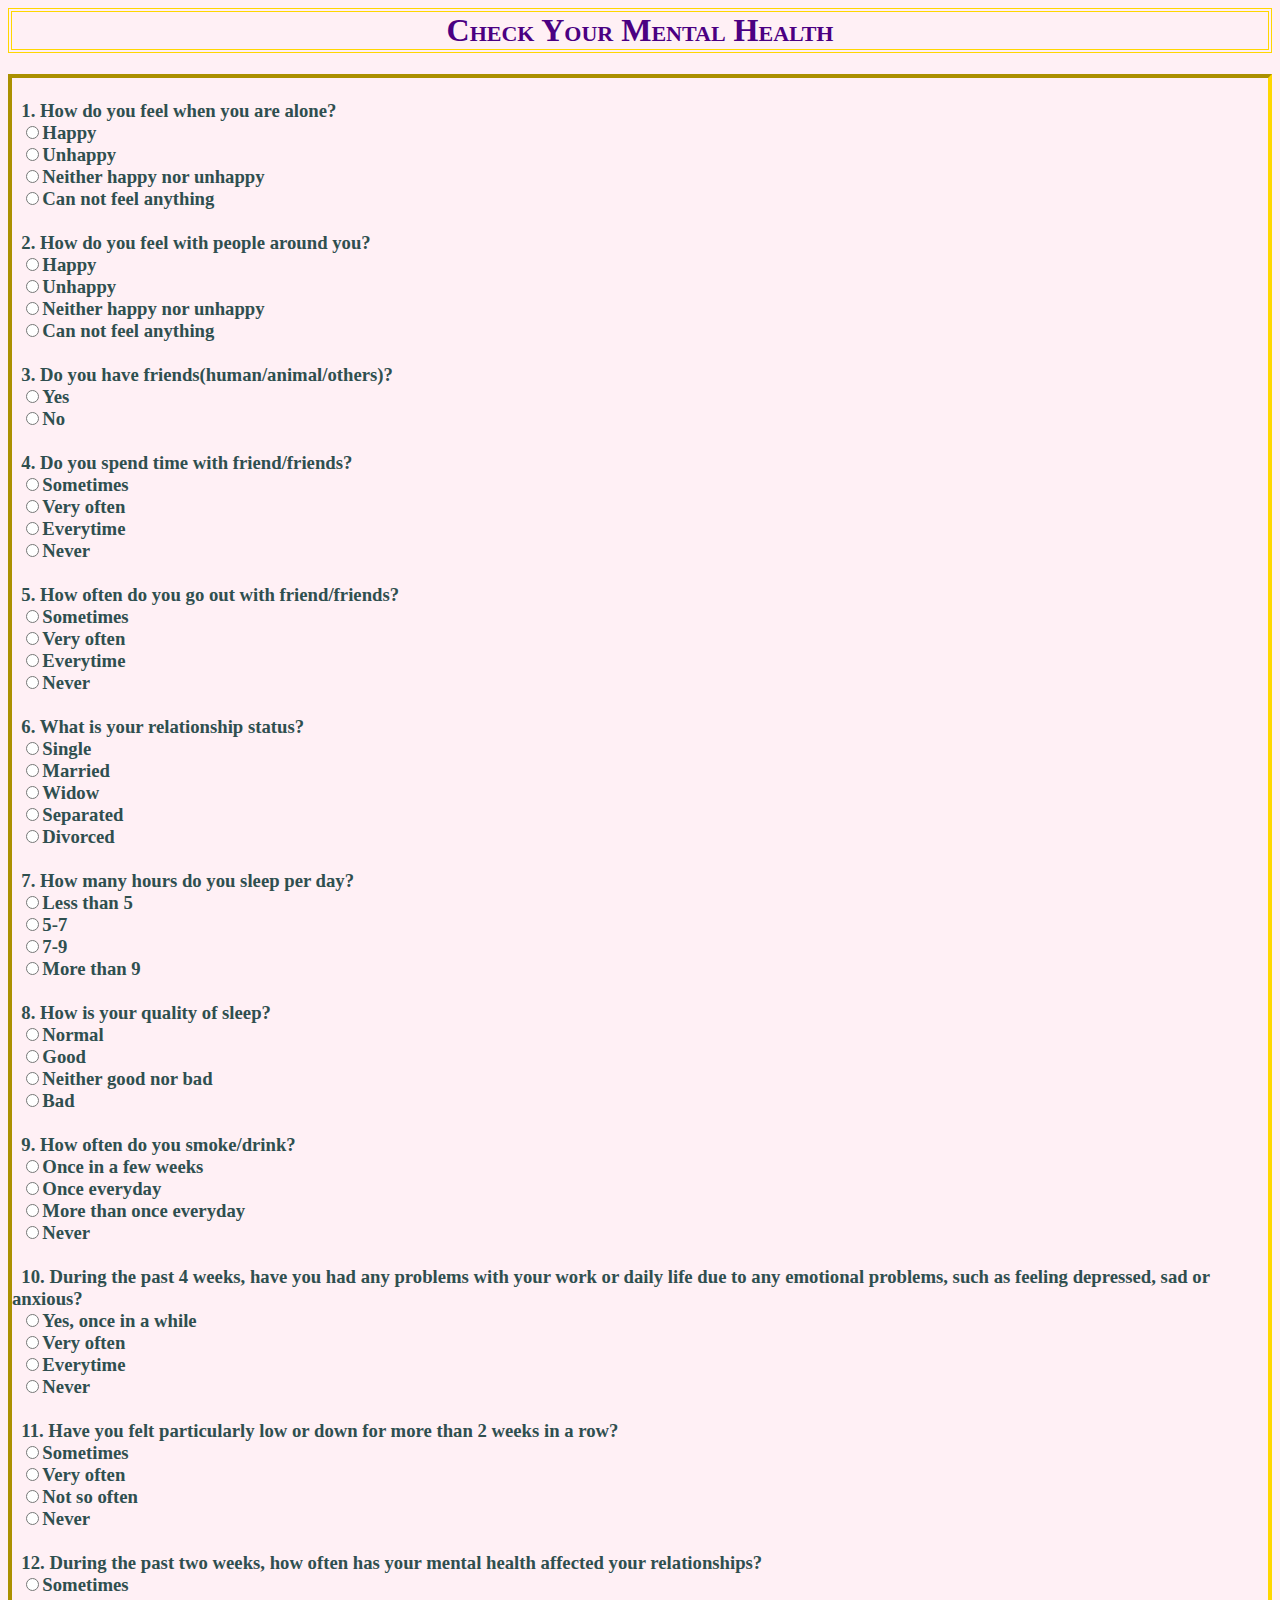
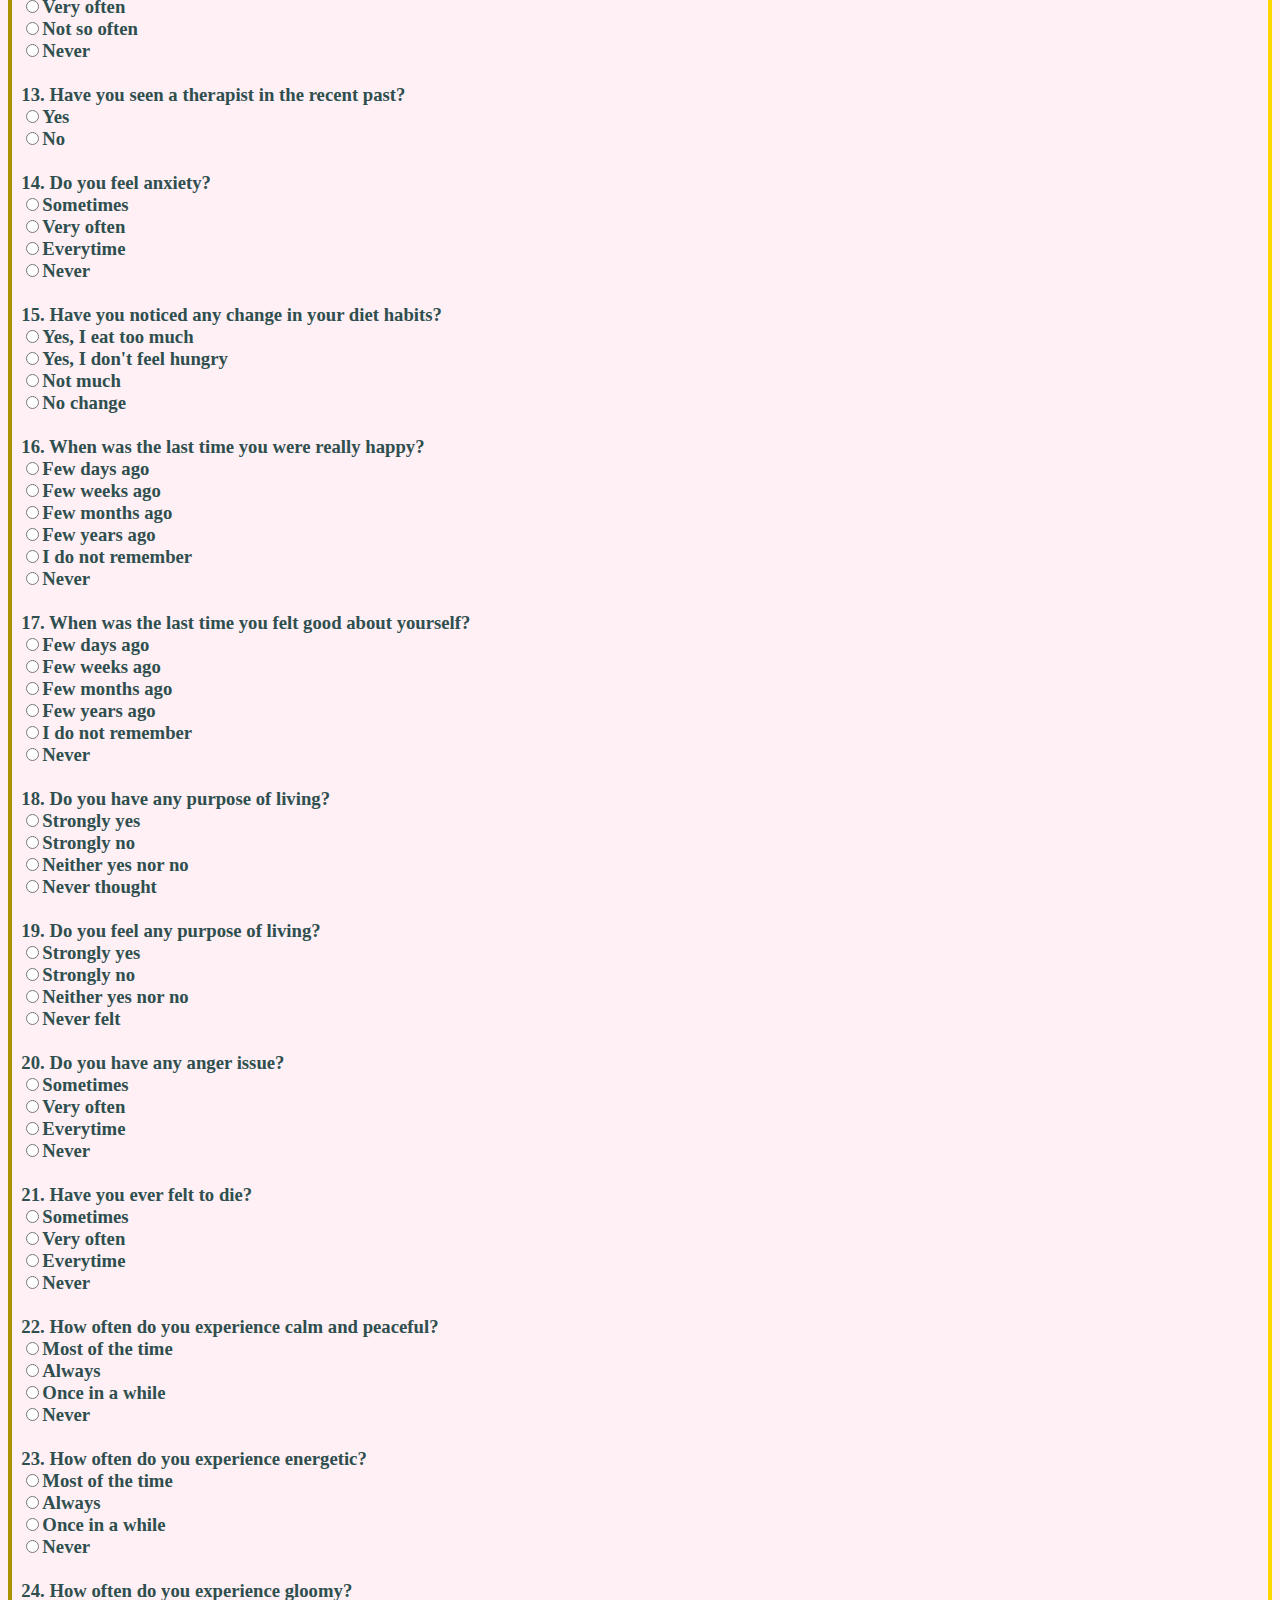
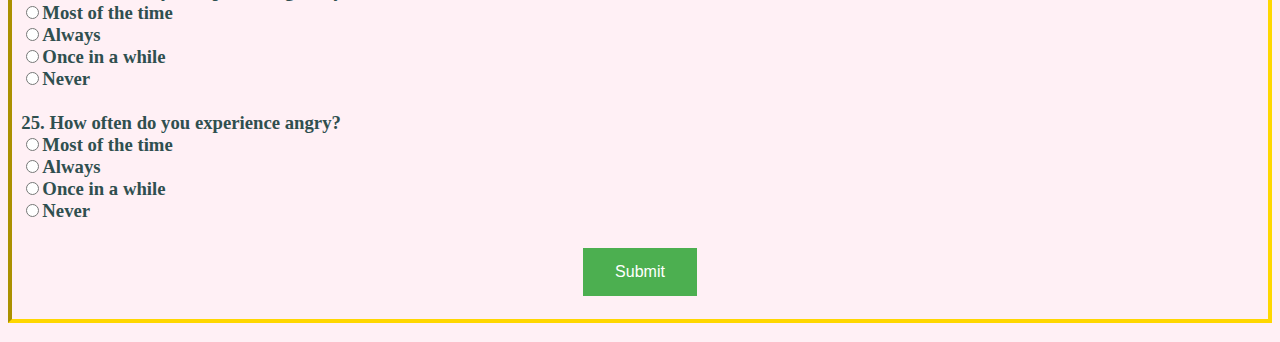
<file: QnA.html>
<html>
<head><style type="text/css">
	h1{color: indigo;font-family: Times New Roman;font-variant: small-caps; border-width: 4px;border-style: double;border-color: Gold;}
	h3{color: DarkSlateGrey;font-family: Times New Roman;border-width:4px; border-style:inset;border-color:Gold}
	</style>
	<h1><b><center>
	Check Your Mental Health
</center></b></h1>
</head>
<body bgcolor="LavenderBlush">
<h3>
		<form name="myform"><br>
		&nbsp;&nbsp;1. How do you feel when you are alone?<br>
		&nbsp;&nbsp;<input type="radio" name="q1" value="a">Happy<br>
		&nbsp;&nbsp;<input type="radio" name="q1" value="b">Unhappy<br>
		&nbsp;&nbsp;<input type="radio" name="q1" value="c">Neither happy nor unhappy<br>
		&nbsp;&nbsp;<input type="radio" name="q1" value="d">Can not feel anything<br><br>
		&nbsp;&nbsp;2. How do you feel with people around you?<br>
		&nbsp;&nbsp;<input type="radio" name="q2" value="a">Happy<br>
		&nbsp;&nbsp;<input type="radio" name="q2" value="b">Unhappy<br>
		&nbsp;&nbsp;<input type="radio" name="q2" value="c">Neither happy nor unhappy<br>
		&nbsp;&nbsp;<input type="radio" name="q2" value="d">Can not feel anything<br><br>
		&nbsp;&nbsp;3. Do you have friends(human/animal/others)?<br>
		&nbsp;&nbsp;<input type="radio" name="q3" value="a">Yes<br>
		&nbsp;&nbsp;<input type="radio" name="q3" value="b">No<br><br>
		&nbsp;&nbsp;4. Do you spend time with friend/friends?<br>
		&nbsp;&nbsp;<input type="radio" name="q4" value="a">Sometimes<br>
		&nbsp;&nbsp;<input type="radio" name="q4" value="b">Very often<br>
		&nbsp;&nbsp;<input type="radio" name="q4" value="c">Everytime<br>
		&nbsp;&nbsp;<input type="radio" name="q4" value="d">Never<br><br>
		&nbsp;&nbsp;5. How often do you go out with friend/friends?<br>
		&nbsp;&nbsp;<input type="radio" name="q5" value="a">Sometimes<br>
		&nbsp;&nbsp;<input type="radio" name="q5" value="b">Very often<br>
		&nbsp;&nbsp;<input type="radio" name="q5" value="c">Everytime<br>
		&nbsp;&nbsp;<input type="radio" name="q5" value="d">Never<br><br>
		&nbsp;&nbsp;6. What is your relationship status?<br>
		&nbsp;&nbsp;<input type="radio" name="q6" value="a">Single<br>
		&nbsp;&nbsp;<input type="radio" name="q6" value="b">Married<br>
		&nbsp;&nbsp;<input type="radio" name="q6" value="c">Widow<br>
		&nbsp;&nbsp;<input type="radio" name="q6" value="d">Separated<br>
		&nbsp;&nbsp;<input type="radio" name="q6" value="e">Divorced<br><br>
		&nbsp;&nbsp;7. How many hours do you sleep per day?<br>
		&nbsp;&nbsp;<input type="radio" name="q7" value="a">Less than 5<br>
		&nbsp;&nbsp;<input type="radio" name="q7" value="b">5-7<br>
		&nbsp;&nbsp;<input type="radio" name="q7" value="c">7-9<br>
		&nbsp;&nbsp;<input type="radio" name="q7" value="d">More than 9<br><br>
		&nbsp;&nbsp;8. How is your quality of sleep?<br>
		&nbsp;&nbsp;<input type="radio" name="q8" value="a">Normal<br>
		&nbsp;&nbsp;<input type="radio" name="q8" value="b">Good<br>
		&nbsp;&nbsp;<input type="radio" name="q8" value="c">Neither good nor bad<br>
		&nbsp;&nbsp;<input type="radio" name="q8" value="d">Bad<br><br>
		&nbsp;&nbsp;9. How often do you smoke/drink?<br>
		&nbsp;&nbsp;<input type="radio" name="q9" value="a">Once in a few weeks<br>
		&nbsp;&nbsp;<input type="radio" name="q9" value="b">Once everyday<br>
		&nbsp;&nbsp;<input type="radio" name="q9" value="c">More than once everyday<br>
		&nbsp;&nbsp;<input type="radio" name="q9" value="d">Never<br><br>
		&nbsp;&nbsp;10. During the past 4 weeks, have you had any problems with your work or daily life due to any emotional problems, such as feeling depressed, sad or anxious?<br>
		&nbsp;&nbsp;<input type="radio" name="q10" value="a">Yes, once in a while<br>
		&nbsp;&nbsp;<input type="radio" name="q10" value="b">Very often<br>
		&nbsp;&nbsp;<input type="radio" name="q10" value="c">Everytime<br>
		&nbsp;&nbsp;<input type="radio" name="q10" value="d">Never<br><br>
		&nbsp;&nbsp;11. Have you felt particularly low or down for more than 2 weeks in a row?<br>
		&nbsp;&nbsp;<input type="radio" name="q11" value="a">Sometimes<br>
		&nbsp;&nbsp;<input type="radio" name="q11" value="b">Very often<br>
		&nbsp;&nbsp;<input type="radio" name="q11" value="c">Not so often<br>
		&nbsp;&nbsp;<input type="radio" name="q11" value="d">Never<br><br>
		&nbsp;&nbsp;12. During the past two weeks, how often has your mental health affected your relationships?<br>
		&nbsp;&nbsp;<input type="radio" name="q12" value="a">Sometimes<br>
		&nbsp;&nbsp;<input type="radio" name="q12" value="b">Very often<br>
		&nbsp;&nbsp;<input type="radio" name="q12" value="c">Not so often<br>
		&nbsp;&nbsp;<input type="radio" name="q12" value="d">Never<br><br>
		&nbsp;&nbsp;13. Have you seen a therapist in the recent past?<br>
		&nbsp;&nbsp;<input type="radio" name="q13" value="a">Yes<br>
		&nbsp;&nbsp;<input type="radio" name="q13" value="b">No<br><br>
		&nbsp;&nbsp;14. Do you feel anxiety?<br>
		&nbsp;&nbsp;<input type="radio" name="q14" value="a">Sometimes<br>
		&nbsp;&nbsp;<input type="radio" name="q14" value="b">Very often<br>
		&nbsp;&nbsp;<input type="radio" name="q14" value="c">Everytime<br>
		&nbsp;&nbsp;<input type="radio" name="q14" value="d">Never<br><br>
		&nbsp;&nbsp;15. Have you noticed any change in your diet habits?<br>
		&nbsp;&nbsp;<input type="radio" name="q15" value="a">Yes, I eat too much<br>
		&nbsp;&nbsp;<input type="radio" name="q15" value="b">Yes, I don't feel hungry<br>
		&nbsp;&nbsp;<input type="radio" name="q15" value="c">Not much<br>
		&nbsp;&nbsp;<input type="radio" name="q15" value="d">No change<br><br>
		&nbsp;&nbsp;16. When was the last time you were really happy?<br>
		&nbsp;&nbsp;<input type="radio" name="q16" value="a">Few days ago<br>
		&nbsp;&nbsp;<input type="radio" name="q16" value="b">Few weeks ago<br>
		&nbsp;&nbsp;<input type="radio" name="q16" value="c">Few months ago<br>
		&nbsp;&nbsp;<input type="radio" name="q16" value="d">Few years ago<br>
		&nbsp;&nbsp;<input type="radio" name="q16" value="e">I do not remember<br>
		&nbsp;&nbsp;<input type="radio" name="q16" value="f">Never<br><br>
		&nbsp;&nbsp;17. When was the last time you felt good about yourself?<br>
		&nbsp;&nbsp;<input type="radio" name="q17" value="a">Few days ago<br>
		&nbsp;&nbsp;<input type="radio" name="q17" value="b">Few weeks ago<br>
		&nbsp;&nbsp;<input type="radio" name="q17" value="c">Few months ago<br>
		&nbsp;&nbsp;<input type="radio" name="q17" value="d">Few years ago<br>
		&nbsp;&nbsp;<input type="radio" name="q17" value="e">I do not remember<br>
		&nbsp;&nbsp;<input type="radio" name="q17" value="f">Never<br><br>
		&nbsp;&nbsp;18. Do you have any purpose of living?<br>
		&nbsp;&nbsp;<input type="radio" name="q18" value="a">Strongly yes<br>
		&nbsp;&nbsp;<input type="radio" name="q18" value="b">Strongly no<br>
		&nbsp;&nbsp;<input type="radio" name="q18" value="c">Neither yes nor no<br>
		&nbsp;&nbsp;<input type="radio" name="q18" value="d">Never thought<br><br>
		&nbsp;&nbsp;19. Do you feel any purpose of living?<br>
		&nbsp;&nbsp;<input type="radio" name="q19" value="a">Strongly yes<br>
		&nbsp;&nbsp;<input type="radio" name="q19" value="b">Strongly no<br>
		&nbsp;&nbsp;<input type="radio" name="q19" value="c">Neither yes nor no<br>
		&nbsp;&nbsp;<input type="radio" name="q19" value="d">Never felt<br><br>
		&nbsp;&nbsp;20. Do you have any anger issue?<br>
		&nbsp;&nbsp;<input type="radio" name="q20" value="a">Sometimes<br>
		&nbsp;&nbsp;<input type="radio" name="q20" value="b">Very often<br>
		&nbsp;&nbsp;<input type="radio" name="q20" value="c">Everytime<br>
		&nbsp;&nbsp;<input type="radio" name="q20" value="d">Never<br><br>
		&nbsp;&nbsp;21. Have you ever felt to die?<br>
		&nbsp;&nbsp;<input type="radio" name="q21" value="a">Sometimes<br>
		&nbsp;&nbsp;<input type="radio" name="q21" value="b">Very often<br>
		&nbsp;&nbsp;<input type="radio" name="q21" value="c">Everytime<br>
		&nbsp;&nbsp;<input type="radio" name="q21" value="d">Never<br><br>
		&nbsp;&nbsp;22. How often do you experience calm and peaceful?<br>
		&nbsp;&nbsp;<input type="radio" name="q22" value="a">Most of the time<br>
		&nbsp;&nbsp;<input type="radio" name="q22" value="b">Always<br>
		&nbsp;&nbsp;<input type="radio" name="q22" value="c">Once in a while<br>
		&nbsp;&nbsp;<input type="radio" name="q22" value="d">Never<br><br>
		&nbsp;&nbsp;23. How often do you experience energetic?<br>
		&nbsp;&nbsp;<input type="radio" name="q23" value="a">Most of the time<br>
		&nbsp;&nbsp;<input type="radio" name="q23" value="b">Always<br>
		&nbsp;&nbsp;<input type="radio" name="q23" value="c">Once in a while<br>
		&nbsp;&nbsp;<input type="radio" name="q23" value="d">Never<br><br>
		&nbsp;&nbsp;24. How often do you experience gloomy?<br>
		&nbsp;&nbsp;<input type="radio" name="q24" value="a">Most of the time<br>
		&nbsp;&nbsp;<input type="radio" name="q24" value="b">Always<br>
		&nbsp;&nbsp;<input type="radio" name="q24" value="c">Once in a while<br>
		&nbsp;&nbsp;<input type="radio" name="q24" value="d">Never<br><br>
		&nbsp;&nbsp;25. How often do you experience angry?<br>
		&nbsp;&nbsp;<input type="radio" name="q25" value="a">Most of the time<br>
		&nbsp;&nbsp;<input type="radio" name="q25" value="b">Always<br>
		&nbsp;&nbsp;<input type="radio" name="q25" value="c">Once in a while<br>
		&nbsp;&nbsp;<input type="radio" name="q25" value="d">Never<br><br>

	<center><input type="button" value="Submit" onclick="check()" style="background-color: #4CAF50;border: none;color: white;padding: 15px 32px;text-align: center;text-decoration: none;display: inline-block;font-size: 16px;margin: 4px 2px;cursor: pointer;"></center>
	</form>
	<script>
		function check(){
			var q1=document.myform.q1.value;
			var q2=document.myform.q2.value;
			var q3=document.myform.q3.value;
			var q4=document.myform.q4.value;
			var q5=document.myform.q5.value;
			var q6=document.myform.q6.value;
			var q7=document.myform.q7.value;
			var q8=document.myform.q8.value;
			var q9=document.myform.q9.value;
			var q10=document.myform.q10.value;
			var q11=document.myform.q11.value;
			var q12=document.myform.q12.value;
			var q13=document.myform.q13.value;
			var q14=document.myform.q14.value;
			var q15=document.myform.q15.value;
			var q16=document.myform.q16.value;
			var q17=document.myform.q17.value;
			var q18=document.myform.q18.value;
			var q19=document.myform.q19.value;
			var q20=document.myform.q20.value;
			var q21=document.myform.q21.value;
			var q22=document.myform.q22.value;
			var q23=document.myform.q23.value;
			var q24=document.myform.q24.value;
			var q25=document.myform.q25.value;
			var count=0;
			var perc=0;

			if(q1=="a"||q1=="c"){count++;}
			if(q2=="a"||q2=="c"){count++;}
			if(q3=="a"){count++;}
			if(q4=="a"||q4=="b"||q4=="c"){count++;}
			if(q5=="a"||q5=="b"||q5=="c"){count++;}
			if(q6=="c"||q6=="d"||q6=="e"){count++;}
			if(q7=="b"||q7=="c"){count++;}
			if(q8=="a"||q8=="b"||q8=="c"){count++;}
			if(q9=="a"||q9=="d"){count++;}
			if(q10=="d"){count++;}
			if(q11=="d"){count++;}
			if(q12=="d"){count++;}
			if(q13=="b"){count++;}
			if(q14=="d"){count++;}
			if(q15=="c"||q15=="d"){count++;}
			if(q16=="a"||q16=="b"){count++;}
			if(q17=="a"||q17=="b"){count++;}
			if(q18=="a"){count++;}
			if(q19=="a"){count++;}
			if(q20=="a"||q20=="d"){count++;}
			if(q21=="d"){count++;}
			if(q23=="a"||q23=="b"){count++;}
			if(q24=="d"){count++;}
			if(q25=="c"||q25=="d"){count++;}

			//alert(count);
			perc=(count/25)*100;
			if(perc>60){prompt("The Result Is - ","Your mental health is fine.");}
			else{prompt("The Result Is - ","You should consult with a psychiatrist.")}

		}
	</script>
</h3> 
</body>

</html>
</file>
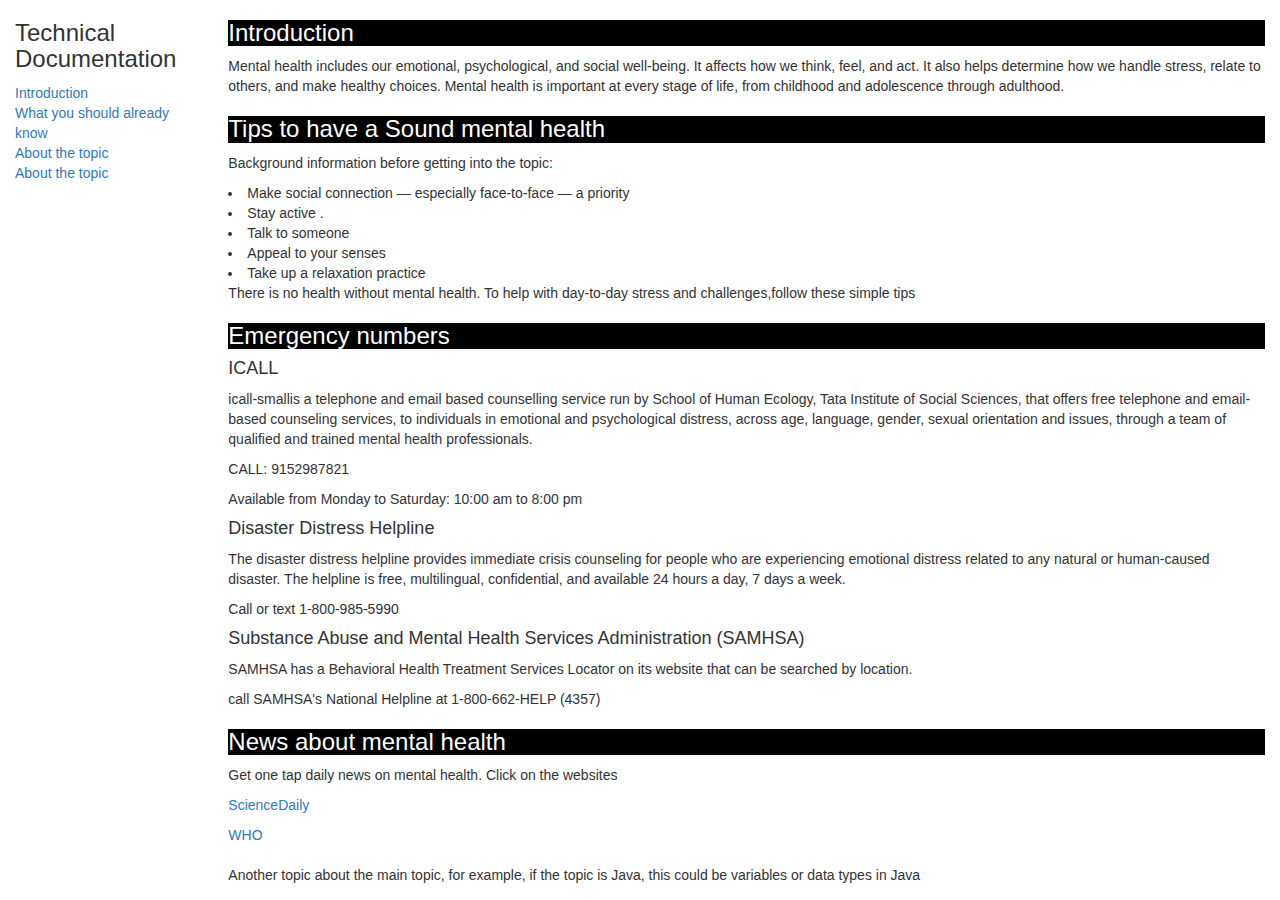
<file: updates.html>
<html>
<!--This example uses the default bootstrap stylesheet-->
<head>
  	<link rel="icon" type="image/x-icon" href="/static/twitter.png">

    <link rel="stylesheet" href="https://maxcdn.bootstrapcdn.com/bootstrap/3.3.7/css/bootstrap.min.css"
         integrity="sha384-BVYiiSIFeK1dGmJRAkycuHAHRg32OmUcww7on3RYdg4Va+PmSTsz/K68vbdEjh4u" crossorigin="anonymous">
    <title>Consult</title>
</head>

<!--provides a full-width container that can expand or collapse based on the size of viewport-->
<div class="container-fluid">
   <div class="row">
       <div class="col-md-2 col-sm-12 col-xs-12">
           <nav id="navbar">
               <h3>Technical Documentation</h3>
               <!--content stacking for smaller screens-->
               <ul class="nav nav-pills nav-stacked">
                <!--internal linking to the respective sections-->
                   <a class="nav-link" href="#Introduction" rel="internal">
                       <li>Introduction</li>
                   </a>
                   <a class="nav-link" href="#What_you_should_already_know" rel="internal">
                       <li>What you should already know</li>
                   </a>
                   <a class="nav-link" href="#About_Topic" rel="internal">
                       <li>About the topic</li>
                   </a>
                   <a class="nav-link" href="#About_Topic1" rel="internal">
                       <li>About the topic</li>
                   </a>
                </ul>
           </nav>
       </div>
       <div class="col-md-10 col-sm-12 col-xs-12">
           <main id="main-doc">
               <section class="main-section" id="Introduction" >
                <!--basic styling for the headings, better practice to do the same in a css file as the styling is same for all headers-->
                   <h3 style = "background: black; color: white">Introduction</h3>
                   <article>
                   <p>Mental health includes our emotional, psychological, and social well-being. It affects how we think, feel, and act. It also helps determine how we handle stress, relate to others, and make healthy choices. Mental health is important at every stage of life, from childhood and adolescence through adulthood.</p>
                       </article>
               </section>
               <section class="main-section" id="What_you_should_already_know">
                   <h3 style = "background: black; color: white">Tips to have a Sound mental health</h3>
                   <article>
                       <p>Background information before getting into the topic:</p>
<!--creating list using html-->
                       <li>Make social connection — especially face-to-face — a priority</li>
                       <li>Stay active .</li>
                       <li>Talk to someone</li>
					   <li>Appeal to your senses</li>
					   <li>Take up a relaxation practice</li>
                       <p>​There is no health without mental health. To help with day-to-day stress and challenges,follow these simple tips</p>
                       </article>
               </section>
               <section class="main-section" id="About_Topic">
                   <h3 style = "background: black; color: white">Emergency numbers</h3>
                   <article>
				   <h4>ICALL</h4>
                       <p>icall-smallis a telephone and email based counselling service run by School of Human Ecology, Tata Institute of Social Sciences, that offers free telephone and email-based counseling services, to individuals in emotional and psychological distress, across age, language, gender, sexual orientation and issues, through a team of qualified and trained mental health professionals.</p>
                       <p>
                       CALL: 9152987821 
                       </p>
                       <p>
                       Available from Monday to Saturday: 10:00 am to 8:00 pm
                       </p>
					   <h4>Disaster Distress Helpline</h4>
					   <p>
					   The disaster distress helpline provides immediate crisis counseling for people who are experiencing emotional distress related to any natural or human-caused disaster. The helpline is free, multilingual, confidential, and available 24 hours a day, 7 days a week.</p>
					   <p>Call or text 1-800-985-5990</p>
					   <h4>Substance Abuse and Mental Health Services Administration (SAMHSA)</h4>
					   <p>SAMHSA has a Behavioral Health Treatment Services Locator on its website that can be searched by location.</p>
					   <p>call SAMHSA's National Helpline at 1-800-662-HELP (4357)</p>
                   </article>
               </section>
               <section class="main-section" id="About_Topic">
                   <h3 style = "background: black; color: white">News about mental health</h3>
                   <article>
                       <p>Get one tap daily news on mental health. Click on the websites </p>
                       <p><a href="https://www.sciencedaily.com/news/mind_brain/mental_health/"> ScienceDaily</a></p>
					   <p><a href="https://www.who.int/campaigns/world-mental-health-day">WHO</a></p>
					   
                   </article>
               
                   <h3 style = "background: black; color: white"></h3>
                   <p>
Another topic about the main topic, for example, if the topic is Java, this could be variables or data types in Java
                   </p>
               </section>
           </main>
       </div>
   </div>
</div>
</html>
</file>
